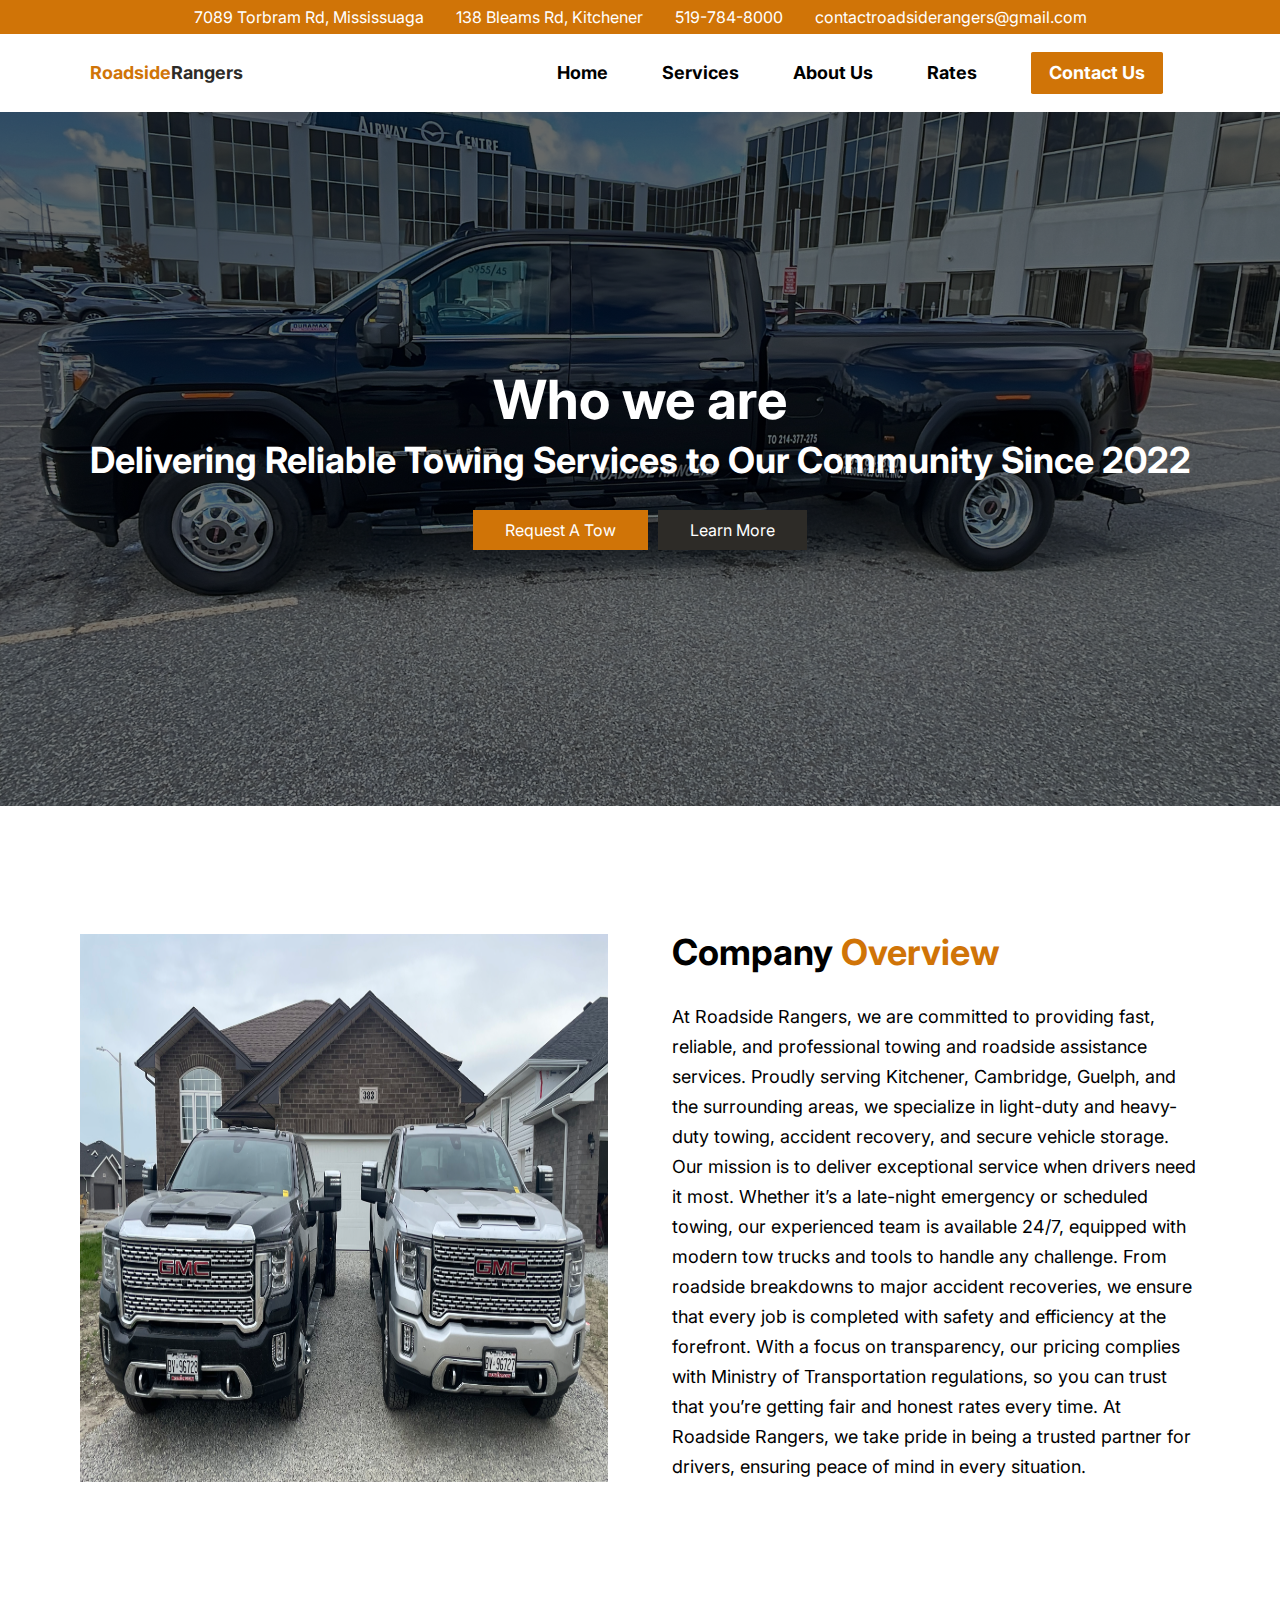
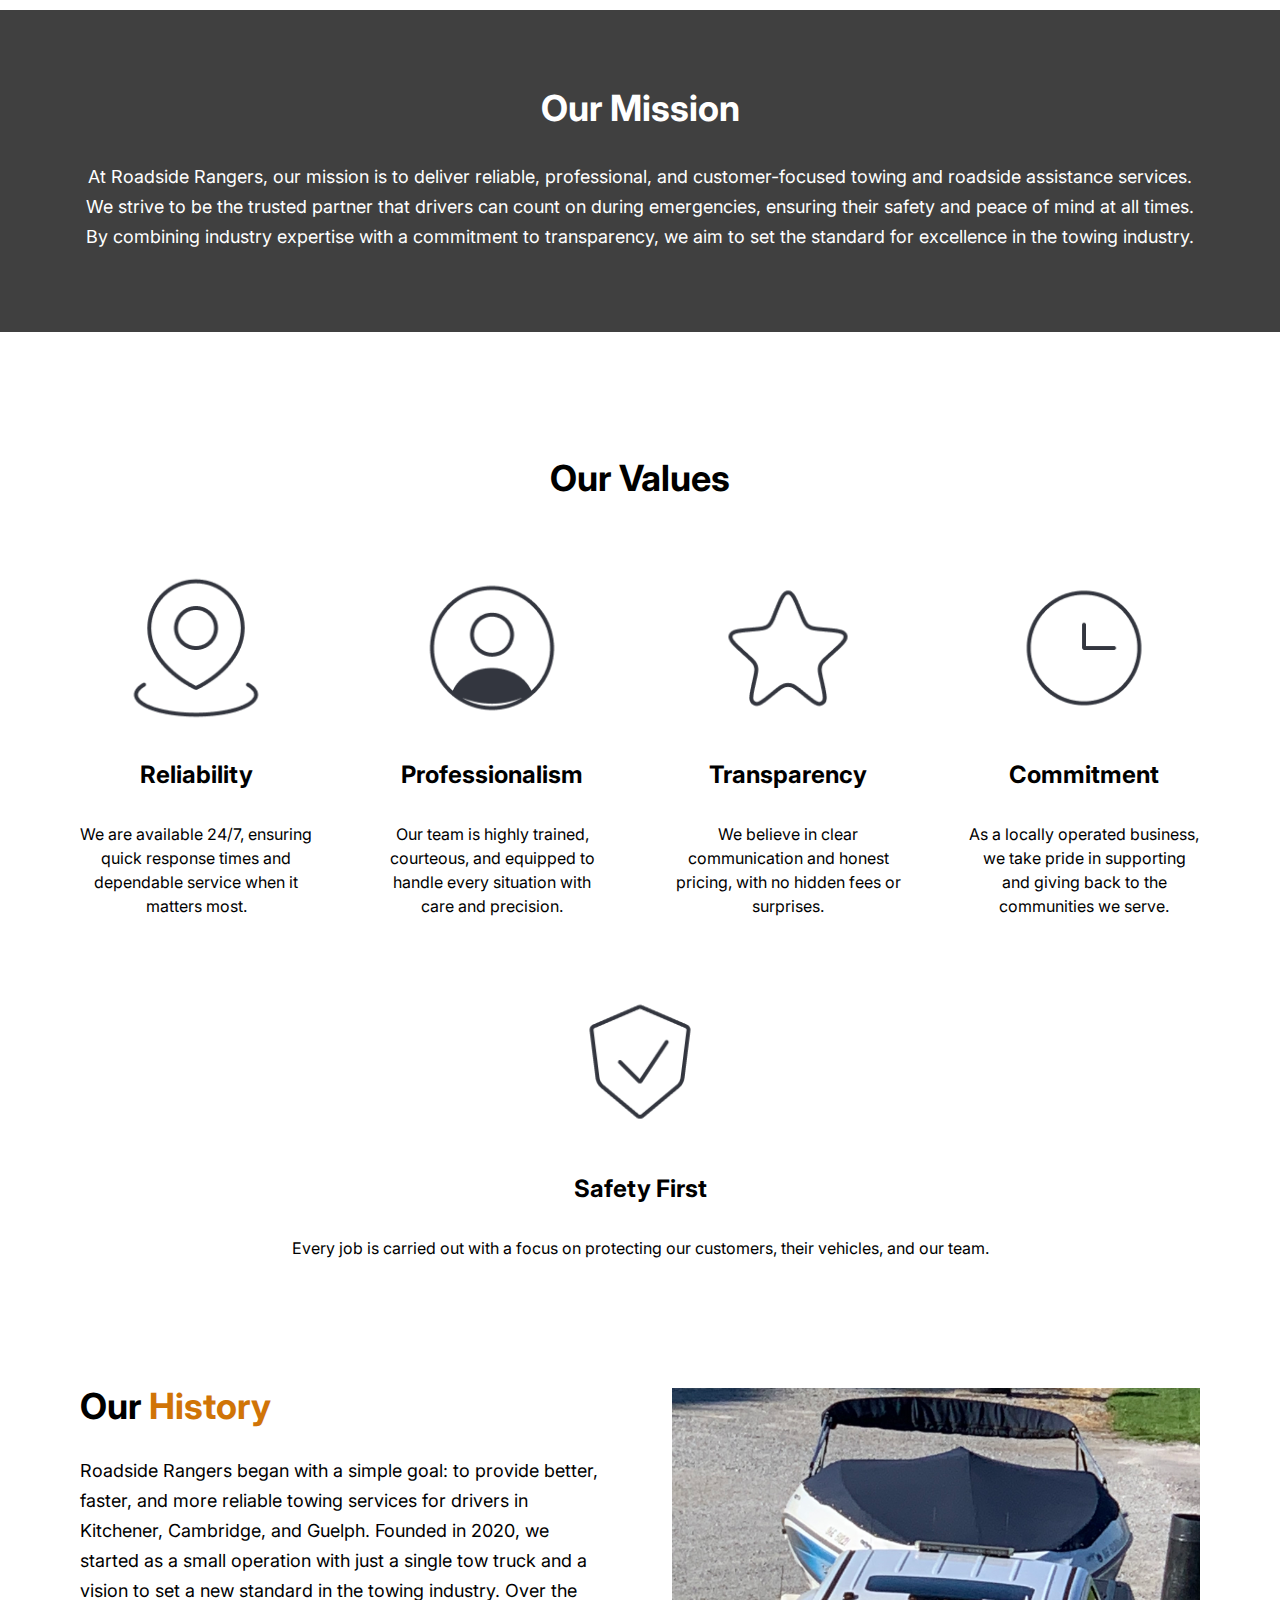
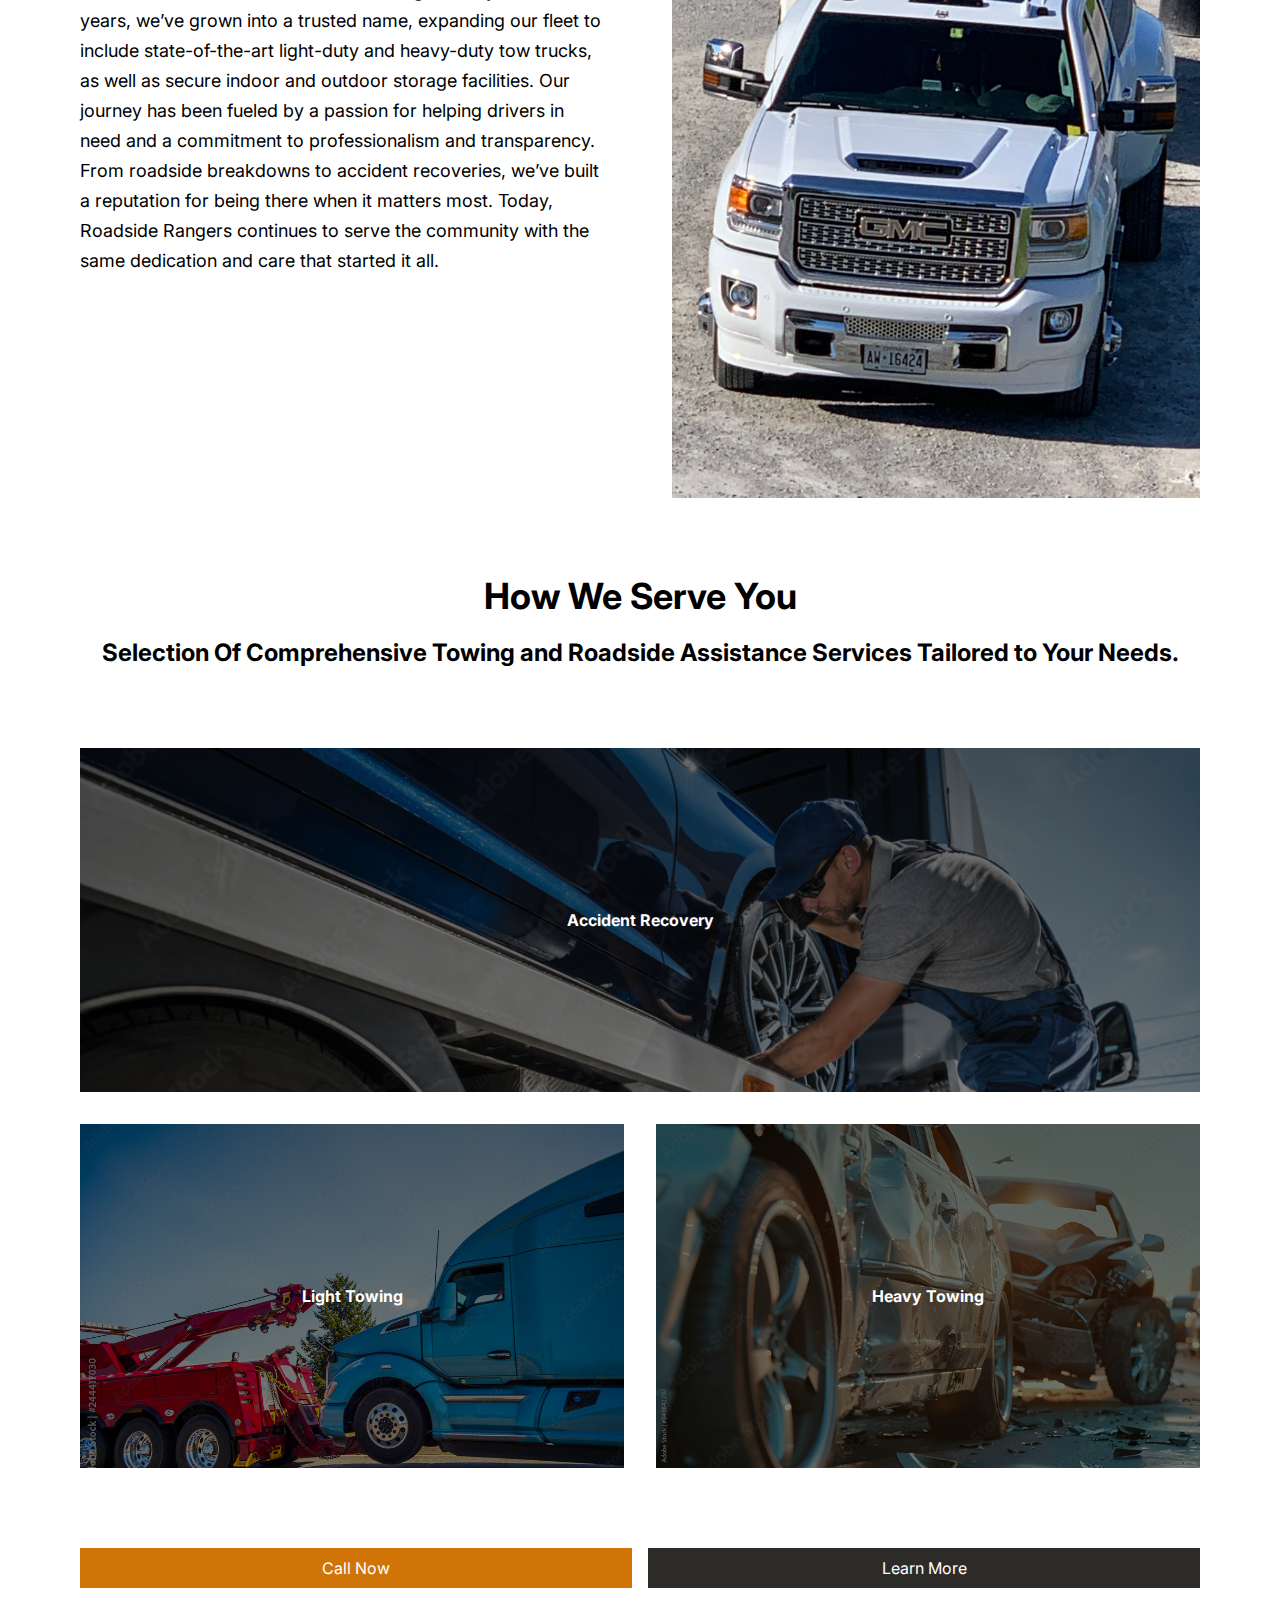
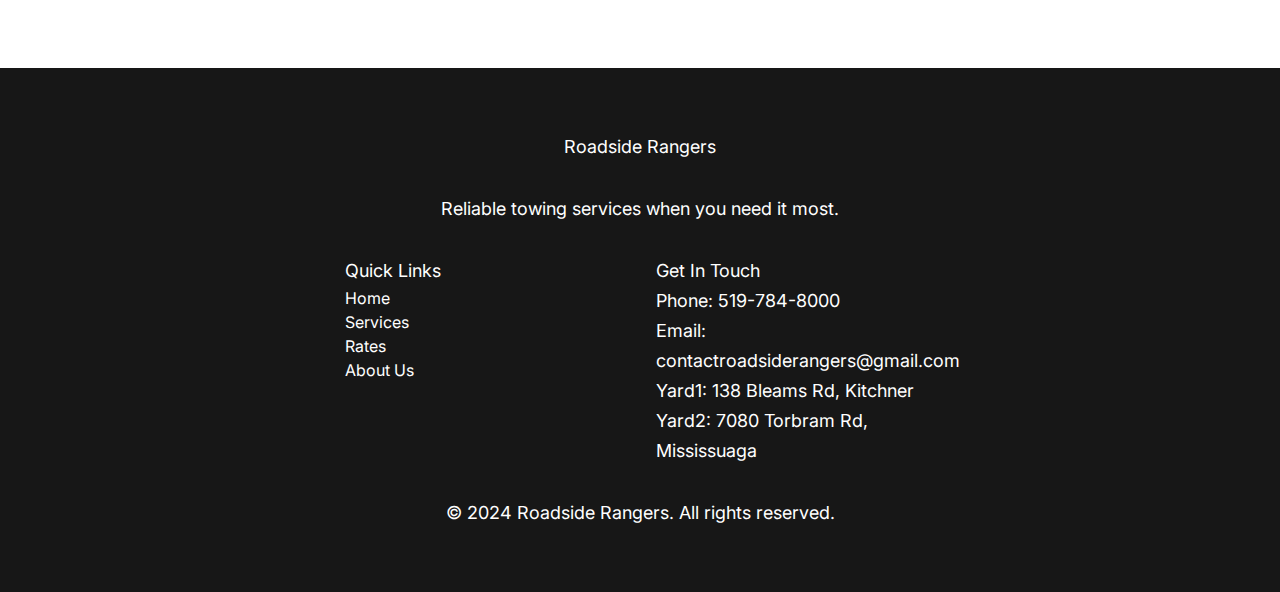
<file: about-us.html>
<!DOCTYPE html>
<html lang="en">

<head>
    <meta charset="UTF-8">
    <meta name="viewport" content="width=device-width, initial-scale=1.0">
    <title>Roadside Rangers</title>
    <link rel="stylesheet" href="./styles/aboutUs.css">
    <link rel="stylesheet" href="./styles/global.css">
    <link rel="preconnect" href="https://fonts.googleapis.com">
    <link rel="preconnect" href="https://fonts.gstatic.com" crossorigin>
    <link
        href="https://fonts.googleapis.com/css2?family=Inter:ital,opsz,wght@0,14..32,100..900;1,14..32,100..900&display=swap"
        rel="stylesheet">
</head>

<body>

    <!-- Header -->
    <header class="header">
        <div class="top-bar">
            <div class="wrapper">
                <ul class="contact-info">
                    <li>7089 Torbram Rd, Mississuaga </li>
                    <li>138 Bleams Rd, Kitchener</li>
                    <li>519-784-8000</li>
                    <li>contactroadsiderangers@gmail.com</li>
                </ul>
            </div>
        </div>
        <nav class="nav">
            <div class="wrapper">
                <span><span class="logo-front">Roadside</span><span class="logo-back">Rangers</span></span>
                <ul class="nav-list">
                    <li><a href="./index.html">Home</a></li>
                    <li><a href="./services.html">Services</a></li>
                    <li><a href="./about-us.html">About Us</a></li>
                    <li><a href="./rates.html">Rates</a></li>
                    <li><a href="tel:5197848000" id="nav-cta">Contact Us</a></li>
                </ul>
                <span class="nav-mobile-active" id="nav-mobile-active"><img src="./images/main/mobile-menu-active.svg"
                        alt=""></span>
                <ul class="nav-mobile" id="nav-mobile">
                    <li>
                        <span class="nav-mobile-exit mobile-menu-item" id="nav-mobile-exit"><img
                                src="./images/main/mobile-menu-exit.svg" alt=""></span>
                    </li>
                    <li><a href="./index.html" class="mobile-menu-item">Home</a></li>
                    <li><a href="./services.html" class="mobile-menu-item">Services</a></li>
                    <li><a href="./about-us.html" class="mobile-menu-item">About Us</a></li>
                    <li><a href="./rates.html" class="mobile-menu-item">Rates</a></li>
                    <li><a href="tel:5197848000" id="nav-cta" class="mobile-menu-item">Contact Us</a></li>
                </ul>
            </div>
        </nav>

    </header>

    <!-- Main Content -->
    <main>
        <!-- Hero Section -->
        <section class="hero">
            <div class="wrapper">
                <div class="hero-content">
                    <h1 class="hero-title">Who we are</h1>
                    <h2 class="hero-subtitle">Delivering Reliable Towing Services to Our Community Since 2022</h2>
                    <div class="hero-buttons">
                        <a href="tel:5197848000" class="button primary-button">Request A Tow</a>
                        <a href="#" class="button secondary-button">Learn More</a>
                    </div>
                </div>
            </div>
        </section>


        <!-- Company Overview -->
        <section class="company-overview">
            <div class="wrapper">
                <div class="company-overview-image">
                    <img src="./images/main/test-image-3.jpg" alt="">
                </div>
                <div class="company-overview-content">
                    <h2 class="company-overview-content-heading">
                        Company <span class="logo-front">Overview</span>
                    </h2>
                    <p class="company-overview-content-text">
                        At Roadside Rangers, we are committed to providing fast, reliable, and professional towing and
                        roadside assistance services. Proudly serving Kitchener, Cambridge, Guelph, and the surrounding
                        areas, we specialize in light-duty and heavy-duty towing, accident recovery, and secure vehicle
                        storage.
                        Our mission is to deliver exceptional service when drivers need it most. Whether it’s a
                        late-night
                        emergency or scheduled towing, our experienced team is available 24/7, equipped with modern tow
                        trucks and tools to handle any challenge. From roadside breakdowns to major accident recoveries,
                        we
                        ensure that every job is completed with safety and efficiency at the forefront.
                        With a focus on transparency, our pricing complies with Ministry of Transportation regulations,
                        so
                        you can trust that you’re getting fair and honest rates every time. At Roadside Rangers, we take
                        pride in being a trusted partner for drivers, ensuring peace of mind in every situation.

                    </p>
                </div>
            </div>
        </section>

        <section class="company-mission">
            <div class="wrapper">
                <h2 class="company-mission-heading">
                    <!-- Our <span class="logo-front">Mission</span> -->
                    Our Mission
                </h2>
                <p class="company-mission-text">At Roadside Rangers, our mission is to deliver reliable, professional,
                    and customer-focused towing and roadside assistance services. We strive to be the trusted partner
                    that drivers can count on during emergencies, ensuring their safety and peace of mind at all times.
                    By combining industry expertise with a commitment to transparency, we aim to set the standard for
                    excellence in the towing industry.</p>
            </div>
        </section>


        <!-- Our Values -->
        <section class="our-values">
            <div class="wrapper">
                <h2 class="our-values-heading">Our Values</h2>
                <div class="our-values-content">
                    <div class="our-values-content-value">
                        <div class="our-values-content-value-image">
                            <img src="./images/main/about-us-2.png" alt="">
                        </div>
                        <h3 class="our-values-content-value-title">Reliability</h3>
                        <div class="our-values-content-value-text">We are available 24/7, ensuring quick response times
                            and
                            dependable service when it matters most.</div>
                    </div>
                    <div class="our-values-content-value">
                        <div class="our-values-content-value-image">
                            <img src="./images/main/about-us-4.png" alt="">
                        </div>
                        <h3 class="our-values-content-value-title">Professionalism</h3>
                        <div class="our-values-content-value-text">Our team is highly trained, courteous, and equipped
                            to
                            handle every situation with care and precision.</div>
                    </div>
                    <div class="our-values-content-value">
                        <div class="our-values-content-value-image">
                            <img src="./images/main/about-us-3.png" alt="">
                        </div>
                        <h3 class="our-values-content-value-title">Transparency</h3>
                        <div class="our-values-content-value-text">We believe in clear communication and honest pricing,
                            with no hidden fees or surprises.</div>
                    </div>
                    <div class="our-values-content-value">
                        <div class="our-values-content-value-image">
                            <img src="./images/main/about-us-5.png" alt="">
                        </div>
                        <h3 class="our-values-content-value-title">Commitment</h3>
                        <div class="our-values-content-value-text">As a locally operated business, we take pride in
                            supporting and giving back to the communities we serve.</div>
                    </div>
                    <div class="our-values-content-value">
                        <div class="our-values-content-value-image">
                            <img src="./images/main/about-us-1.png" alt="">
                        </div>
                        <h3 class="our-values-content-value-title">Safety First</h3>
                        <div class="our-values-content-value-text">Every job is carried out with a focus on protecting
                            our
                            customers, their vehicles, and our team.</div>
                    </div>

                </div>
            </div>
        </section>

        <!-- Our Overview -->
        <section class="our-history">
            <div class="wrapper">
                <div class="our-history-content">
                    <h2 class="our-history-content-heading">
                        Our <span class="logo-front">History</span>
                    </h2>
                    <p class="our-history-content-text">
                        Roadside Rangers began with a simple goal: to provide better, faster, and more reliable towing
                        services for drivers in Kitchener, Cambridge, and Guelph. Founded in 2020, we started as a
                        small
                        operation with just a single tow truck and a vision to set a new standard in the towing
                        industry.
                        Over the years, we’ve grown into a trusted name, expanding our fleet to include state-of-the-art
                        light-duty and heavy-duty tow trucks, as well as secure indoor and outdoor storage facilities.
                        Our
                        journey has been fueled by a passion for helping drivers in need and a commitment to
                        professionalism
                        and transparency.
                        From roadside breakdowns to accident recoveries, we’ve built a reputation for being there when
                        it
                        matters most. Today, Roadside Rangers continues to serve the community with the same dedication
                        and
                        care that started it all.
                    </p>
                </div>
                <div class="our-history-image">
                    <img src="./images/main/test-image-1.jpg" alt="">
                </div>
            </div>
        </section>


        <!-- Services -->
        <section class="services">
            <div class="wrapper">
                <h2 class="services-title">How We Serve You</h2>
                <h3 class="services-subtitle">Selection Of Comprehensive Towing and Roadside Assistance Services
                    Tailored to Your Needs.</h3>
                <div class="services-list">
                    <article class="service-item">
                        <h4 class="service-title">Accident Recovery</h4>
                    </article>
                    <article class="service-item">
                        <h4 class="service-title">Light Towing</h4>
                    </article>
                    <article class="service-item">
                        <h4 class="service-title">Heavy Towing</h4>
                    </article>
                </div>
                <div class="services-buttons">
                    <a href="tel:5197848000" class="button primary-button">Call Now</a>
                    <a href="./services.html" class="button secondary-button">Learn More</a>
                </div>
            </div>
        </section>


        <div class="mobile-active-cta">
            <a href="tel:519-784-8000">519-784-8000</a>
        </div>
    </main>


    <!-- Footer -->
    <footer class="footer">
        <div class="wrapper">
            <p class="footer-logo">Roadside Rangers</p>
            <p class="footer-slogan">Reliable towing services when you need it most.</p>
            <div class="footer-content">
                <nav class="footer-nav">
                    <p>Quick Links</p>
                    <ul class="footer-links">
                        <li><a href="./index.html">Home</a></li>
                        <li><a href="./services.html">Services</a></li>
                        <li><a href="./rates.html">Rates</a></li>
                        <li><a href="./about-us.html">About Us</a></li>
                    </ul>
                </nav>
<!--                 
                <div class="footer-social">
                    <p>Follow Us:</p>
                    <a href="#" aria-label="Instagram"><img src="" alt="Instagram"></a>
                    <a href="#" aria-label="Facebook"><img src="" alt="Facebook"></a>
                    <a href="#" aria-label="LinkedIn"><img src="" alt="LinkedIn"></a>
                </div> -->
                <div class="footer-contact">
                    <p>Get In Touch</p>
                    <p>Phone: <a href="tel:5197848000">519-784-8000</a></p>
                    <p>Email: <a href="mailto:contactroadsiderangers@gmail.com">contactroadsiderangers@gmail.com</a></p>
                    <p>Yard1: 138 Bleams Rd, Kitchner</p>
                    <p>Yard2: 7080 Torbram Rd, Mississuaga  </p>
                </div>
            </div>
            <p class="footer-copyright">© 2024 Roadside Rangers. All rights reserved.</p>
        </div>
    </footer>
    <script src="scripts/main.js"></script>

</body>

</html>
</file>
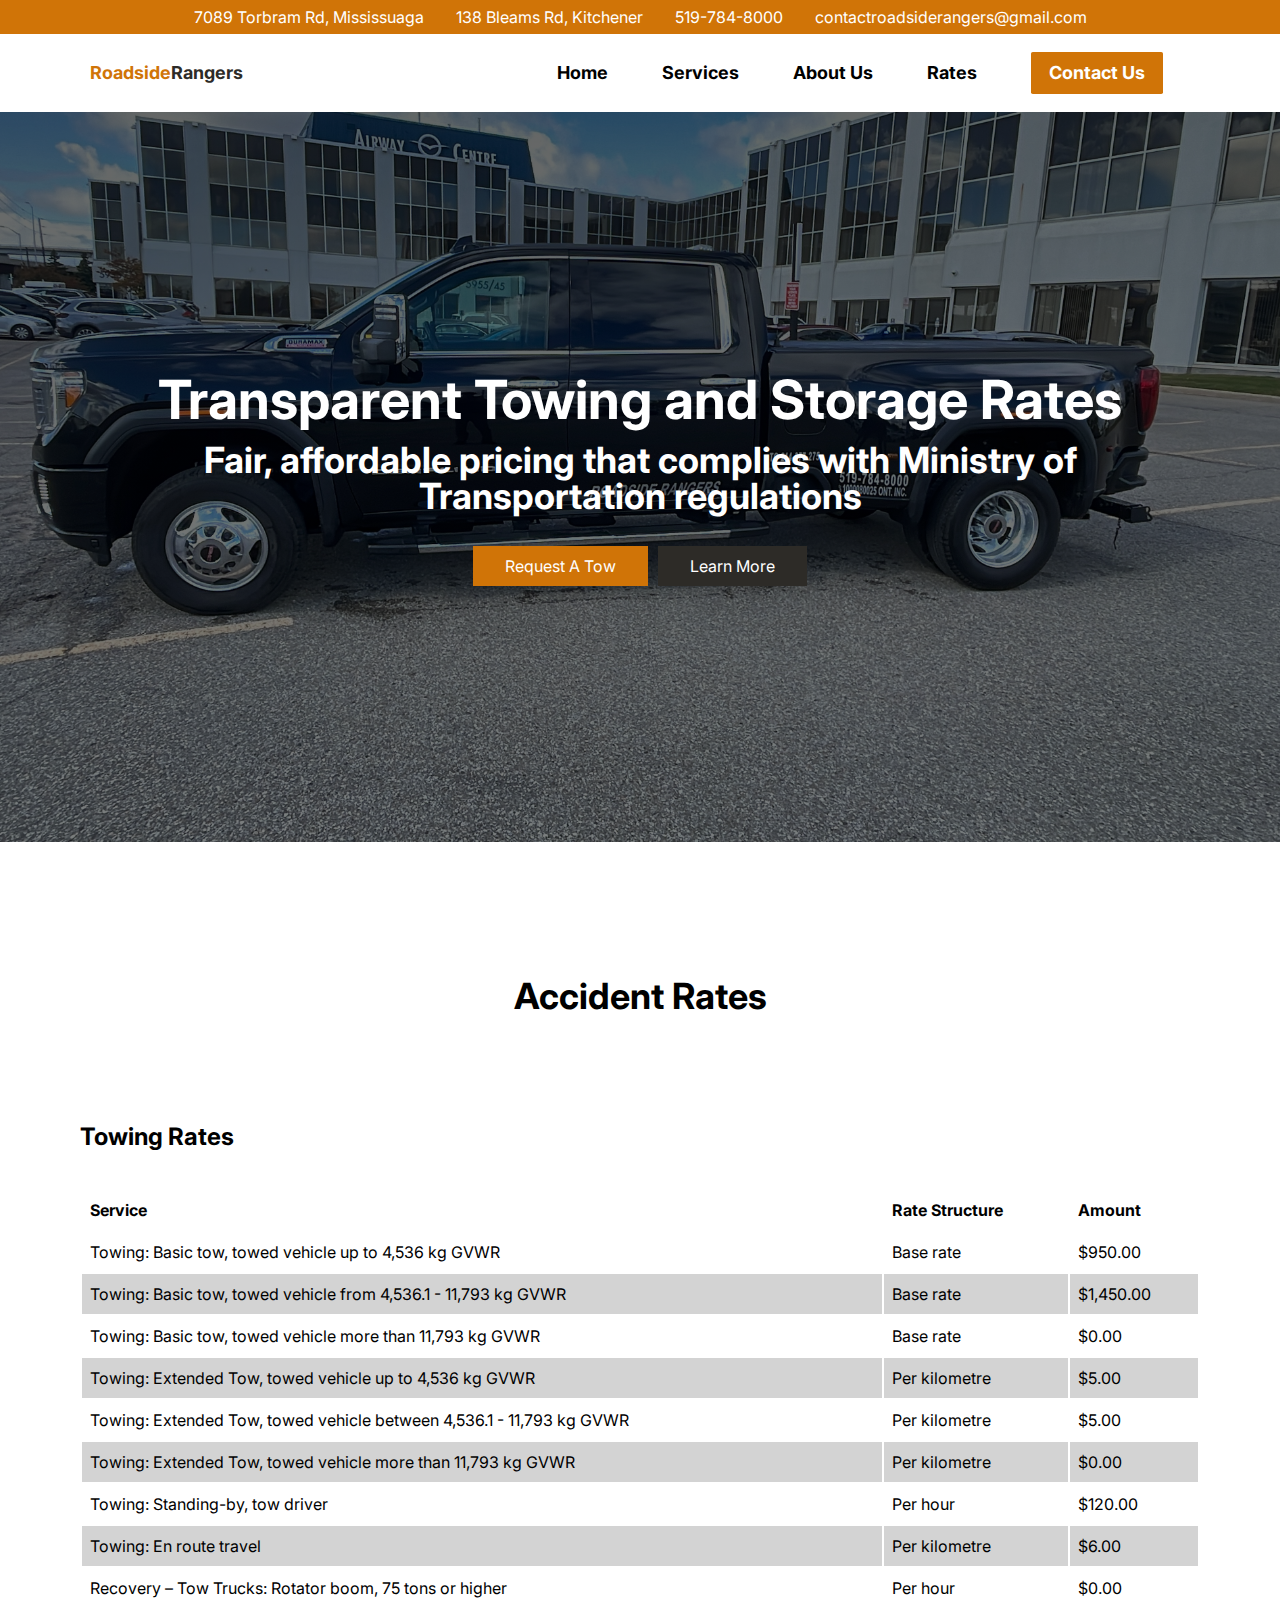
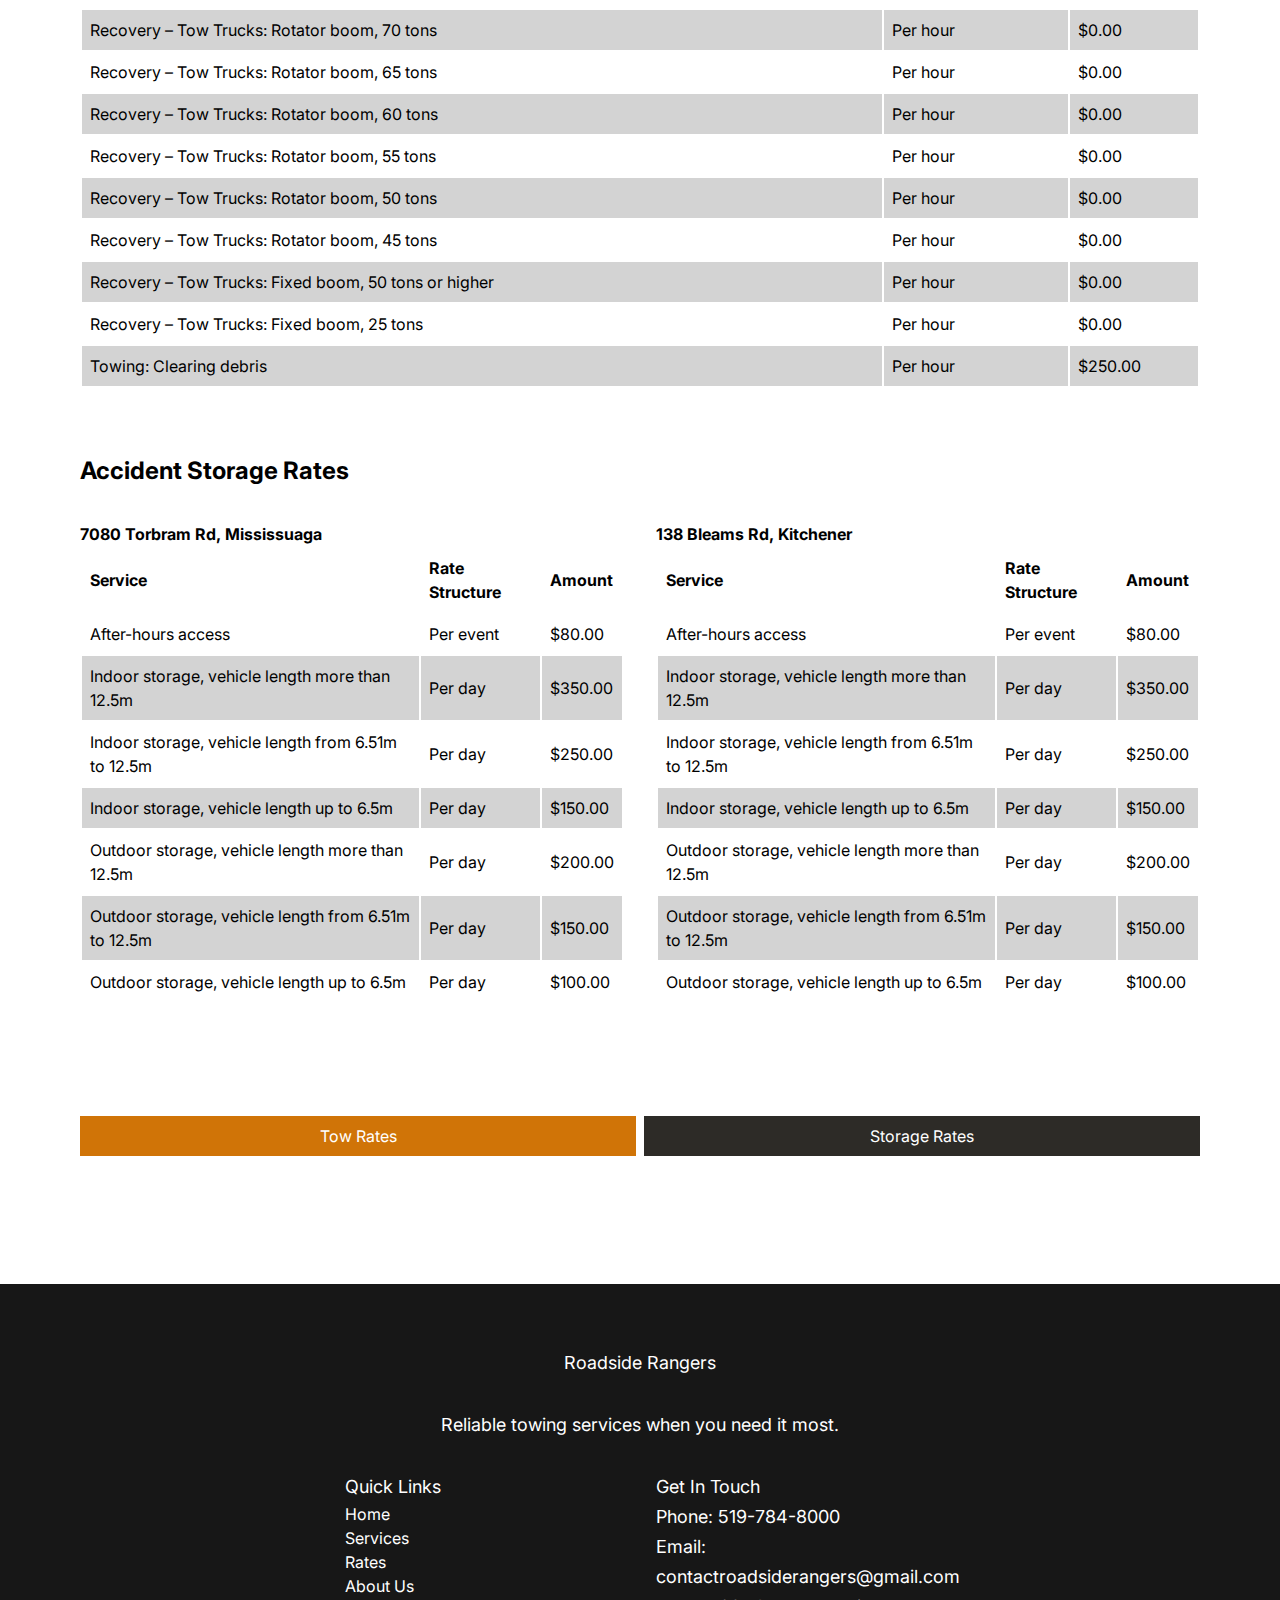
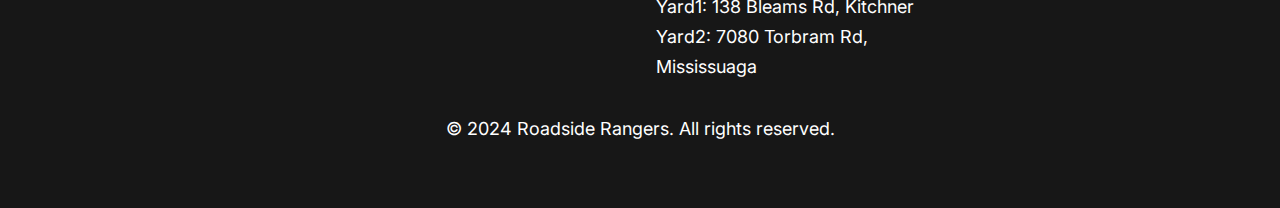
<file: rates.html>
<!DOCTYPE html>
<html lang="en">

<head>
    <meta charset="UTF-8">
    <meta name="viewport" content="width=device-width, initial-scale=1.0">
    <title>Roadside Rangers</title>
    <link rel="stylesheet" href="./styles/rates.css">
    <link rel="stylesheet" href="./styles/global.css">
    <link rel="preconnect" href="https://fonts.googleapis.com">
    <link rel="preconnect" href="https://fonts.gstatic.com" crossorigin>
    <link
        href="https://fonts.googleapis.com/css2?family=Inter:ital,opsz,wght@0,14..32,100..900;1,14..32,100..900&display=swap"
        rel="stylesheet">
</head>

<body>

    <!-- Header -->
    <header class="header">
        <div class="top-bar">
            <div class="wrapper">
                <ul class="contact-info">
                    <li>7089 Torbram Rd, Mississuaga </li>
                    <li>138 Bleams Rd, Kitchener</li>
                    <li>519-784-8000</li>
                    <li>contactroadsiderangers@gmail.com</li>
                </ul>
            </div>
        </div>
        <nav class="nav">
            <div class="wrapper">
                <span><span class="logo-front">Roadside</span><span class="logo-back">Rangers</span></span>
                <ul class="nav-list">
                    <li><a href="./index.html">Home</a></li>
                    <li><a href="./services.html">Services</a></li>
                    <li><a href="./about-us.html">About Us</a></li>
                    <li><a href="./rates.html">Rates</a></li>
                    <li><a href="tel:5197848000" id="nav-cta">Contact Us</a></li>
                </ul>
                <span class="nav-mobile-active" id="nav-mobile-active"><img src="./images/main/mobile-menu-active.svg"
                        alt=""></span>
                <ul class="nav-mobile" id="nav-mobile">
                    <li>
                        <span class="nav-mobile-exit mobile-menu-item" id="nav-mobile-exit"><img
                                src="./images/main/mobile-menu-exit.svg" alt=""></span>
                    </li>
                    <li><a href="./index.html" class="mobile-menu-item">Home</a></li>
                    <li><a href="./services.html" class="mobile-menu-item">Services</a></li>
                    <li><a href="./about-us.html" class="mobile-menu-item">About Us</a></li>
                    <li><a href="./rates.html" class="mobile-menu-item">Rates</a></li>
                    <li><a href="tel:5197848000" id="nav-cta" class="mobile-menu-item">Contact Us</a></li>
                </ul>
            </div>
        </nav>

    </header>

    <!-- Main Content -->
    <main>
        <!-- Hero Section -->
        <section class="hero">
            <div class="wrapper">
                <div class="hero-content">
                    <h1 class="hero-title">Transparent Towing and Storage Rates</h1>
                    <h2 class="hero-subtitle">Fair, affordable pricing that complies with Ministry of Transportation
                        regulations</h2>
                    <div class="hero-buttons">
                        <a href="tel:5197848000" class="button primary-button">Request A Tow</a>
                        <a href="#" class="button secondary-button">Learn More</a>
                    </div>
                </div>
            </div>
        </section>
        <div class="accident-rates">
            <div class="wrapper">

                <h2 class="accident-rates-heading">Accident Rates</h2>
                <div class="accident-rates-content">
                    <div class="accident-tow-rates">
                        <h3>Towing Rates</h3>
                        <table>
                            <thead>
                                <tr>
                                    <th>Service</th>
                                    <th>Rate Structure</th>
                                    <th>Amount</th>
                                </tr>
                            </thead>
                            <tbody>
                                <tr>
                                    <td>Towing: Basic tow, towed vehicle up to 4,536 kg GVWR</td>
                                    <td>Base rate</td>
                                    <td>$950.00</td>
                                </tr>
                                <tr>
                                    <td>Towing: Basic tow, towed vehicle from 4,536.1 - 11,793 kg GVWR</td>
                                    <td>Base rate</td>
                                    <td>$1,450.00</td>
                                </tr>
                                <tr>
                                    <td>Towing: Basic tow, towed vehicle more than 11,793 kg GVWR</td>
                                    <td>Base rate</td>
                                    <td>$0.00</td>
                                </tr>
                                <tr>
                                    <td>Towing: Extended Tow, towed vehicle up to 4,536 kg GVWR</td>
                                    <td>Per kilometre</td>
                                    <td>$5.00</td>
                                </tr>
                                <tr>
                                    <td>Towing: Extended Tow, towed vehicle between 4,536.1 - 11,793 kg GVWR</td>
                                    <td>Per kilometre</td>
                                    <td>$5.00</td>
                                </tr>
                                <tr>
                                    <td>Towing: Extended Tow, towed vehicle more than 11,793 kg GVWR</td>
                                    <td>Per kilometre</td>
                                    <td>$0.00</td>
                                </tr>
                                <tr>
                                    <td>Towing: Standing-by, tow driver</td>
                                    <td>Per hour</td>
                                    <td>$120.00</td>
                                </tr>
                                <tr>
                                    <td>Towing: En route travel</td>
                                    <td>Per kilometre</td>
                                    <td>$6.00</td>
                                </tr>
                                <tr>
                                    <td>Recovery – Tow Trucks: Rotator boom, 75 tons or higher</td>
                                    <td>Per hour</td>
                                    <td>$0.00</td>
                                </tr>
                                <tr>
                                    <td>Recovery – Tow Trucks: Rotator boom, 70 tons</td>
                                    <td>Per hour</td>
                                    <td>$0.00</td>
                                </tr>
                                <tr>
                                    <td>Recovery – Tow Trucks: Rotator boom, 65 tons</td>
                                    <td>Per hour</td>
                                    <td>$0.00</td>
                                </tr>
                                <tr>
                                    <td>Recovery – Tow Trucks: Rotator boom, 60 tons</td>
                                    <td>Per hour</td>
                                    <td>$0.00</td>
                                </tr>
                                <tr>
                                    <td>Recovery – Tow Trucks: Rotator boom, 55 tons</td>
                                    <td>Per hour</td>
                                    <td>$0.00</td>
                                </tr>
                                <tr>
                                    <td>Recovery – Tow Trucks: Rotator boom, 50 tons</td>
                                    <td>Per hour</td>
                                    <td>$0.00</td>
                                </tr>
                                <tr>
                                    <td>Recovery – Tow Trucks: Rotator boom, 45 tons</td>
                                    <td>Per hour</td>
                                    <td>$0.00</td>
                                </tr>
                                <tr>
                                    <td>Recovery – Tow Trucks: Fixed boom, 50 tons or higher</td>
                                    <td>Per hour</td>
                                    <td>$0.00</td>
                                </tr>
                                <tr>
                                    <td>Recovery – Tow Trucks: Fixed boom, 25 tons</td>
                                    <td>Per hour</td>
                                    <td>$0.00</td>
                                </tr>
                                <tr>
                                    <td>Towing: Clearing debris</td>
                                    <td>Per hour</td>
                                    <td>$250.00</td>
                                </tr>
                            </tbody>
                        </table>




                    </div>
                    <div class="accident-storage-rates">

                        <h3>Accident Storage Rates</h3>
                        <div class="accident-storage-rates-yards">

                            <div class="accident-storage-rates-yard-1">
                                <h4>7080 Torbram Rd, Mississuaga</h4>
    
                                <table>
                                    <thead>
                                        <tr>
                                            <th>Service</th>
                                            <th>Rate Structure</th>
                                            <th>Amount</th>
                                        </tr>
                                    </thead>
                                    <tbody>
                                        <tr>
                                            <td>After-hours access</td>
                                            <td>Per event</td>
                                            <td>$80.00</td>
                                        </tr>
                                        <tr>
                                            <td>Indoor storage, vehicle length more than 12.5m</td>
                                            <td>Per day</td>
                                            <td>$350.00</td>
                                        </tr>
                                        <tr>
                                            <td>Indoor storage, vehicle length from 6.51m to 12.5m</td>
                                            <td>Per day</td>
                                            <td>$250.00</td>
                                        </tr>
                                        <tr>
                                            <td>Indoor storage, vehicle length up to 6.5m</td>
                                            <td>Per day</td>
                                            <td>$150.00</td>
                                        </tr>
                                        <tr>
                                            <td>Outdoor storage, vehicle length more than 12.5m</td>
                                            <td>Per day</td>
                                            <td>$200.00</td>
                                        </tr>
                                        <tr>
                                            <td>Outdoor storage, vehicle length from 6.51m to 12.5m</td>
                                            <td>Per day</td>
                                            <td>$150.00</td>
                                        </tr>
                                        <tr>
                                            <td>Outdoor storage, vehicle length up to 6.5m</td>
                                            <td>Per day</td>
                                            <td>$100.00</td>
                                        </tr>
                                    </tbody>
                                </table>
                            </div>
                            <div class="accident-storage-rates-yard-2">
                                <h4>138 Bleams Rd, Kitchener</h4>
                                <table>
                                    <thead>
                                        <tr>
                                            <th>Service</th>
                                            <th>Rate Structure</th>
                                            <th>Amount</th>
                                        </tr>
                                    </thead>
                                    <tbody>
                                        <tr>
                                            <td>After-hours access</td>
                                            <td>Per event</td>
                                            <td>$80.00</td>
                                        </tr>
                                        <tr>
                                            <td>Indoor storage, vehicle length more than 12.5m</td>
                                            <td>Per day</td>
                                            <td>$350.00</td>
                                        </tr>
                                        <tr>
                                            <td>Indoor storage, vehicle length from 6.51m to 12.5m</td>
                                            <td>Per day</td>
                                            <td>$250.00</td>
                                        </tr>
                                        <tr>
                                            <td>Indoor storage, vehicle length up to 6.5m</td>
                                            <td>Per day</td>
                                            <td>$150.00</td>
                                        </tr>
                                        <tr>
                                            <td>Outdoor storage, vehicle length more than 12.5m</td>
                                            <td>Per day</td>
                                            <td>$200.00</td>
                                        </tr>
                                        <tr>
                                            <td>Outdoor storage, vehicle length from 6.51m to 12.5m</td>
                                            <td>Per day</td>
                                            <td>$150.00</td>
                                        </tr>
                                        <tr>
                                            <td>Outdoor storage, vehicle length up to 6.5m</td>
                                            <td>Per day</td>
                                            <td>$100.00</td>
                                        </tr>
                                    </tbody>
                                </table>
                            </div>
                        </div>


                    </div>
                </div>
                <div class="accident-rates-buttons">
                    <a href="https://www.clientinformation.mto.gov.on.ca/tssea/view-rates/TO/214377275" target="_blank"
                        class="button primary-button">Tow Rates</a>
                    <a href="https://www.clientinformation.mto.gov.on.ca/tssea/view-rates/TO/214377275" target="_blank"
                        class="button secondary-button">Storage Rates</a>
                </div>
            </div>
        </div>

        <!-- <div class="regular-rates">
            <div class="wrapper">

                <h2 class="regular-rates-heading">Regular Towing Rates</h2>

                <div class="regular-rates-content">
                    <div class="light-duty-towing-rates">
                        <h3>Light Duty Towing</h3>

                        <div class="light-duty-towing-rates-content">
                            <ul>
                                <li>Hookup Charge: $100</li>
                                <li>Per kilometre Charge: 3/km</li>
                            </ul>

                        </div>
                    </div>

                    <div class="heavy-duty-towing-rates">

                        <h3>Heavy Duty Towing</h3>
                        <div class="light-duty-towing-rates-content">
                            <ul>
                                <li>Hookup Charge: $500 </li>
                                <li>Per kilometre Charge: $6/km</li>
                            </ul>
                        </div>
                    </div>
                </div>

            </div>

        </div> -->
        <div class="mobile-active-cta">
            <a href="tel:519-784-8000">519-784-8000</a>
        </div>
    </main>

    <!-- Footer -->
    <footer class="footer">
        <div class="wrapper">
            <p class="footer-logo">Roadside Rangers</p>
            <p class="footer-slogan">Reliable towing services when you need it most.</p>
            <div class="footer-content">
                <nav class="footer-nav">
                    <p>Quick Links</p>
                    <ul class="footer-links">
                        <li><a href="./index.html">Home</a></li>
                        <li><a href="./services.html">Services</a></li>
                        <li><a href="./rates.html">Rates</a></li>
                        <li><a href="./about-us.html">About Us</a></li>
                    </ul>
                </nav>
<!--                 
                <div class="footer-social">
                    <p>Follow Us:</p>
                    <a href="#" aria-label="Instagram"><img src="" alt="Instagram"></a>
                    <a href="#" aria-label="Facebook"><img src="" alt="Facebook"></a>
                    <a href="#" aria-label="LinkedIn"><img src="" alt="LinkedIn"></a>
                </div> -->
                <div class="footer-contact">
                    <p>Get In Touch</p>
                    <p>Phone: <a href="tel:5197848000">519-784-8000</a></p>
                    <p>Email: <a href="mailto:contactroadsiderangers@gmail.com">contactroadsiderangers@gmail.com</a></p>
                    <p>Yard1: 138 Bleams Rd, Kitchner</p>
                    <p>Yard2: 7080 Torbram Rd, Mississuaga  </p>
                </div>
            </div>
            <p class="footer-copyright">© 2024 Roadside Rangers. All rights reserved.</p>
        </div>
    </footer>
    <script src="scripts/main.js"></script>

</body>

</html>
</file>
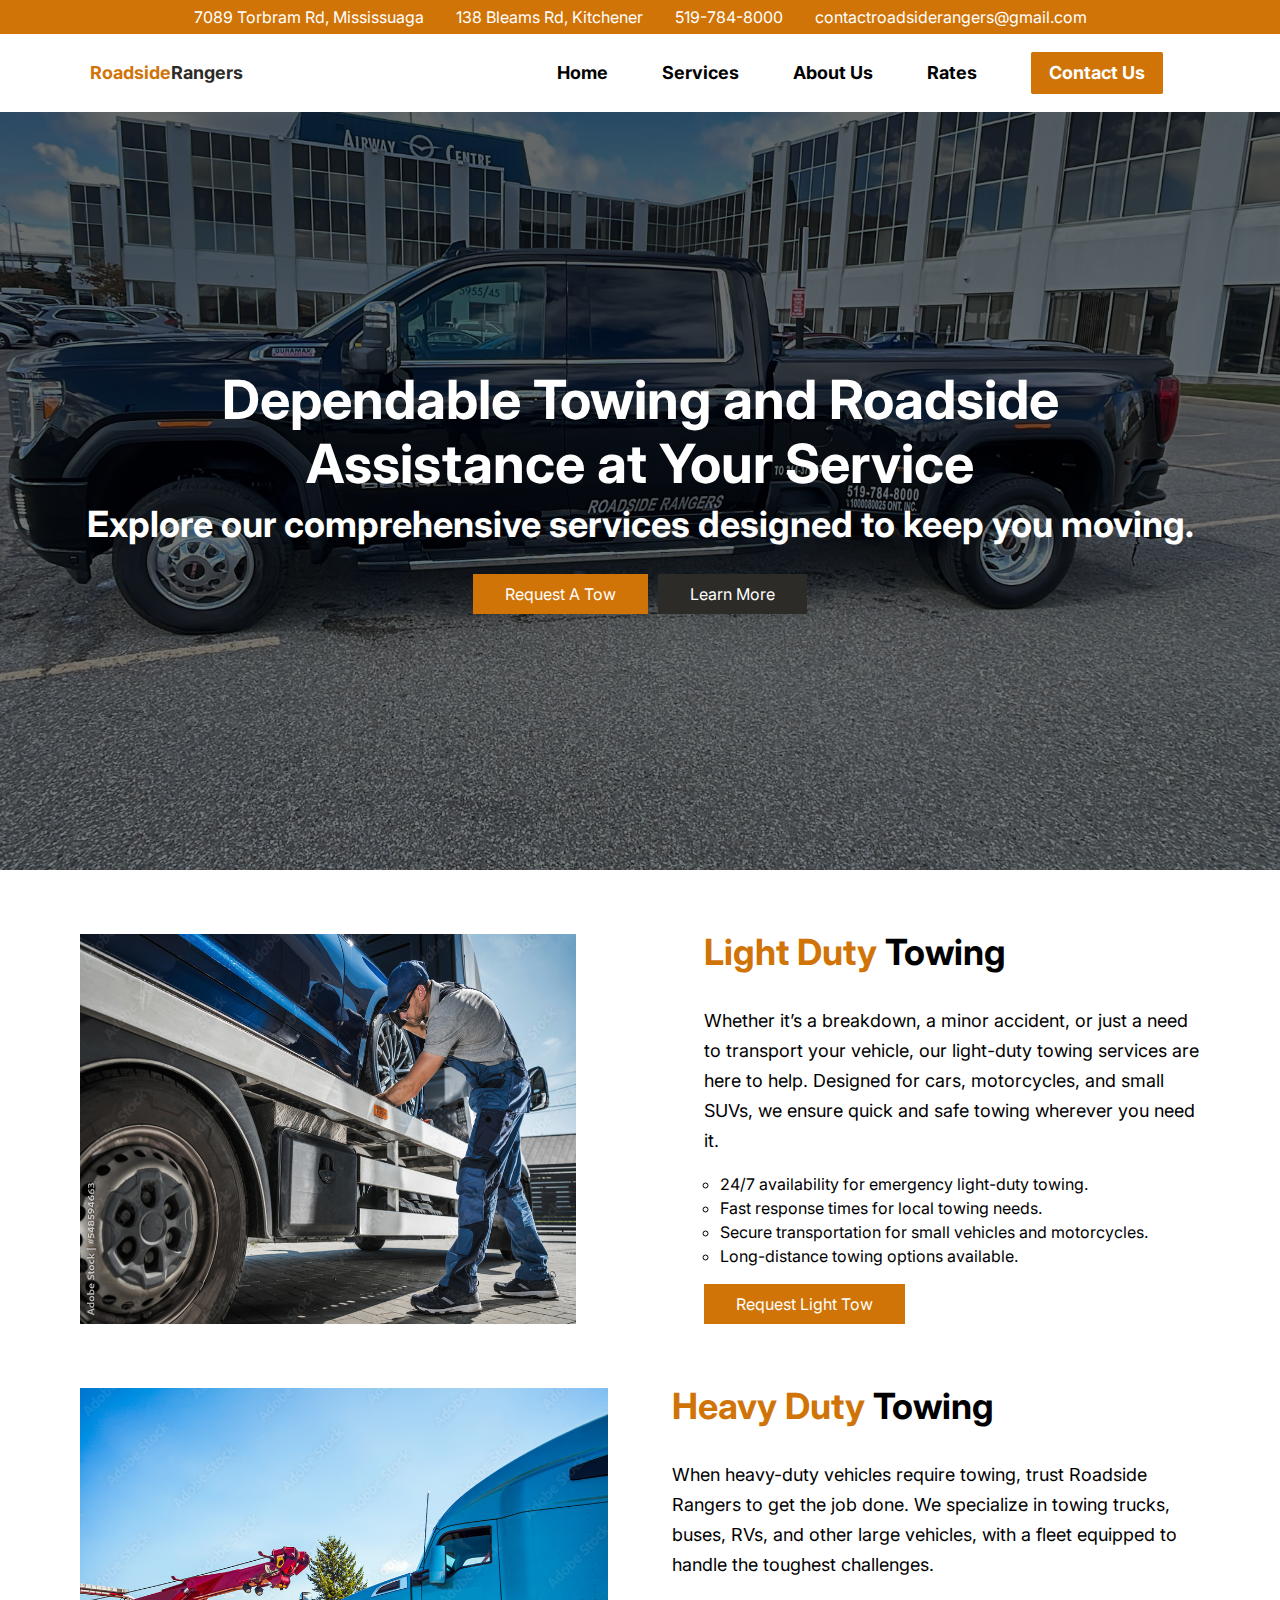
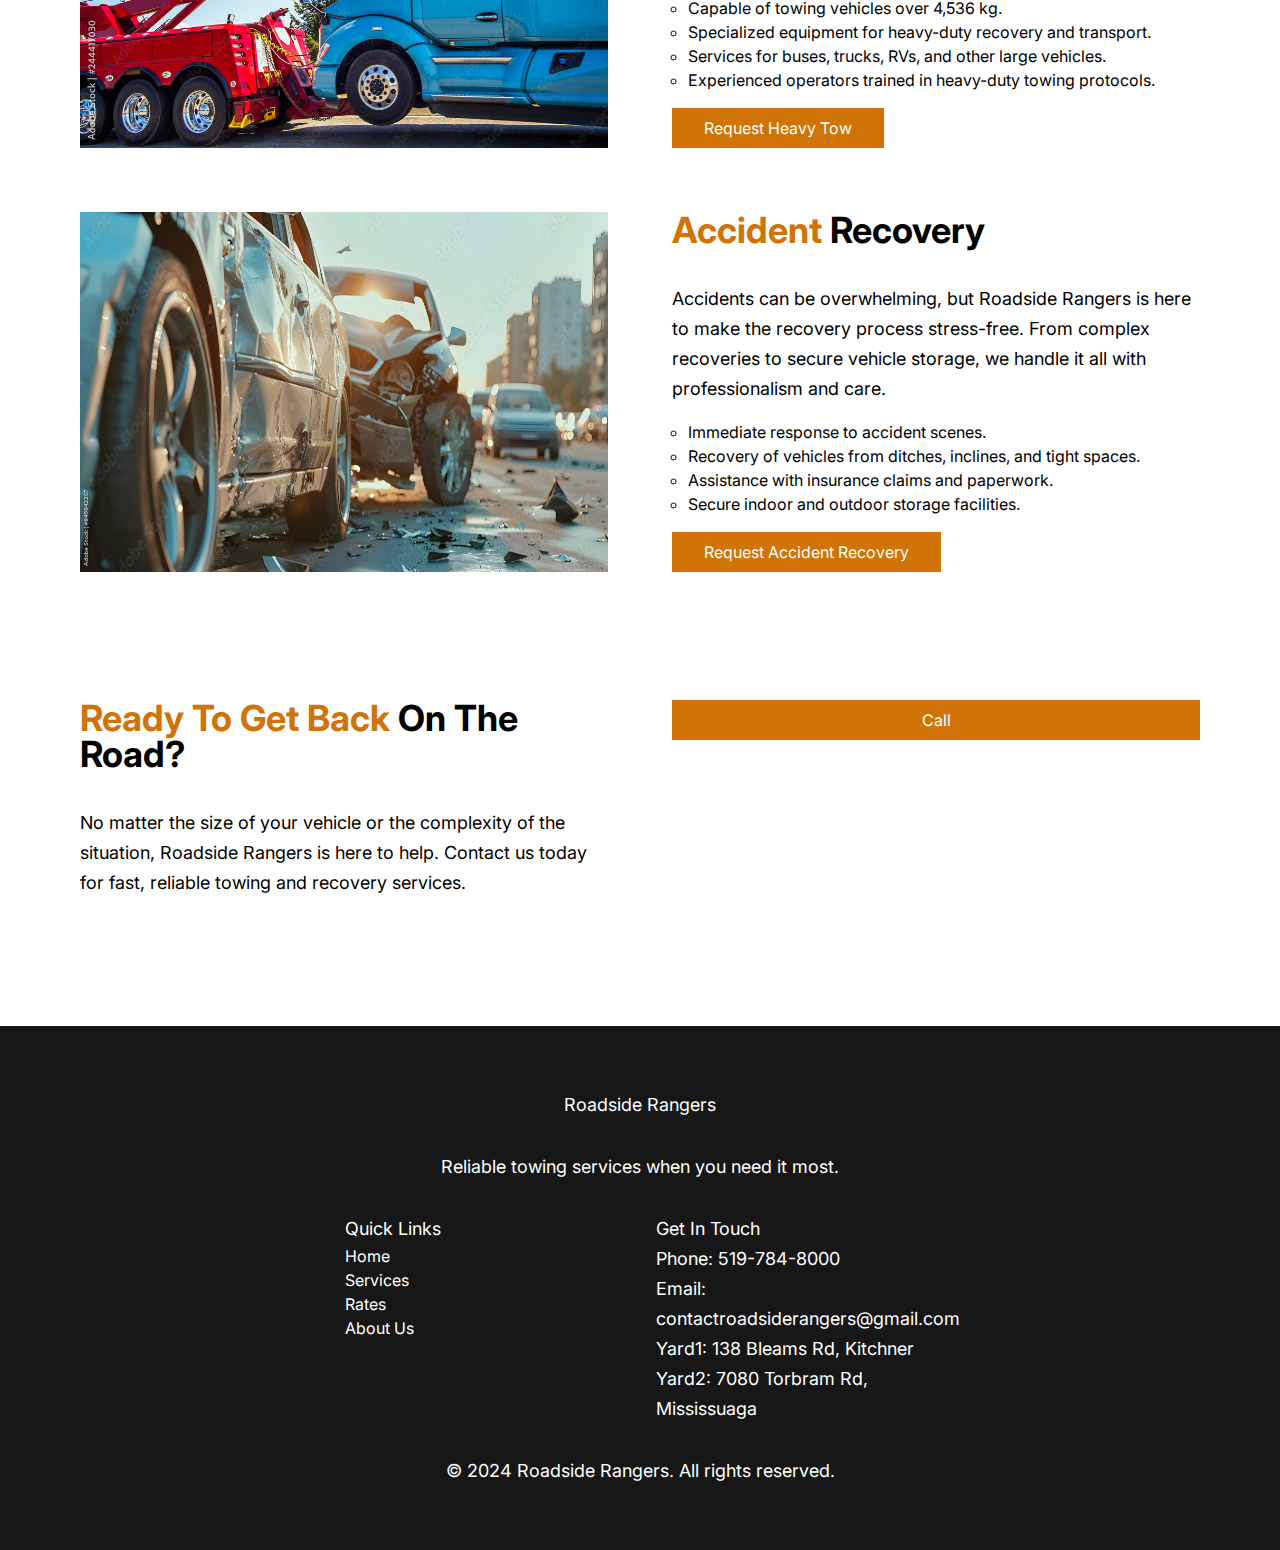
<file: services.html>
<!DOCTYPE html>
<html lang="en">

<head>
    <meta charset="UTF-8">
    <meta name="viewport" content="width=device-width, initial-scale=1.0">
    <title>Roadside Rangers</title>
    <link rel="stylesheet" href="./styles/services.css">
    <link rel="stylesheet" href="./styles/global.css">
    <link rel="preconnect" href="https://fonts.googleapis.com">
    <link rel="preconnect" href="https://fonts.gstatic.com" crossorigin>
    <link
        href="https://fonts.googleapis.com/css2?family=Inter:ital,opsz,wght@0,14..32,100..900;1,14..32,100..900&display=swap"
        rel="stylesheet">
</head>

<body>

    <!-- Header -->
    <header class="header">
        <div class="top-bar">
            <div class="wrapper">
                <ul class="contact-info">
                    <li>7089 Torbram Rd, Mississuaga </li>
                    <li>138 Bleams Rd, Kitchener</li>
                    <li>519-784-8000</li>
                    <li>contactroadsiderangers@gmail.com</li>
                </ul>
            </div>
        </div>
        <nav class="nav">
            <div class="wrapper">
                <span><span class="logo-front">Roadside</span><span class="logo-back">Rangers</span></span>
                <ul class="nav-list">
                    <li><a href="./index.html">Home</a></li>
                    <li><a href="./services.html">Services</a></li>
                    <li><a href="./about-us.html">About Us</a></li>
                    <li><a href="./rates.html">Rates</a></li>
                    <li><a href="tel:5197848000" id="nav-cta">Contact Us</a></li>
                </ul>
                <span class="nav-mobile-active" id="nav-mobile-active"><img src="./images/main/mobile-menu-active.svg"
                        alt=""></span>
                <ul class="nav-mobile" id="nav-mobile">
                    <li>
                        <span class="nav-mobile-exit mobile-menu-item" id="nav-mobile-exit"><img
                                src="./images/main/mobile-menu-exit.svg" alt=""></span>
                    </li>
                    <li><a href="./index.html" class="mobile-menu-item">Home</a></li>
                    <li><a href="./services.html" class="mobile-menu-item">Services</a></li>
                    <li><a href="./about-us.html" class="mobile-menu-item">About Us</a></li>
                    <li><a href="./rates.html" class="mobile-menu-item">Rates</a></li>
                    <li><a href="tel:5197848000" id="nav-cta" class="mobile-menu-item">Contact Us</a></li>
                </ul>
            </div>
        </nav>

    </header>

    <!-- Main Content -->
    <main>
        <!-- Hero Section -->
        <section class="hero">
            <div class="wrapper">
                <div class="hero-content">
                    <h1 class="hero-title">Dependable Towing and Roadside Assistance at Your Service</h1>
                    <h2 class="hero-subtitle">Explore our comprehensive services designed to keep you moving.</h2>
                    <div class="hero-buttons">
                        <a href="tel:5197848000" class="button primary-button">Request A Tow</a>
                        <a href="#" class="button secondary-button">Learn More</a>
                    </div>
                </div>
            </div>
        </section>



        <section class="services">

            <div class="wrapper">
                <div class="services-light-duty-towing">

                    <div class="services-light-duty-towing-image">
                        <img src="./images/main/services-background-one.jpeg" alt="">
                    </div>
                    <div class="services-light-duty-towing-content">
                        <h2><span class="logo-front">Light Duty</span> Towing</h2>
                        <p>Whether it’s a breakdown, a minor accident, or just a need to transport your vehicle, our
                            light-duty towing services are here to help. Designed for cars, motorcycles, and small SUVs,
                            we ensure quick and safe towing wherever you need it.</p>
                        <ul>
                            <li>24/7 availability for emergency light-duty towing.</li>
                            <li>Fast response times for local towing needs.</li>
                            <li>Secure transportation for small vehicles and motorcycles.</li>
                            <li>Long-distance towing options available.</li>
                        </ul>
                        <a href="tel:5197848000"class="primary-button">Request Light Tow</a>

                    </div>

                </div>
                <div class="services-heavy-duty-towing">

                    <div class="services-heavy-duty-towing-image">
                        <img src="./images/main/services-background-two.jpeg" alt="">
                    </div>
                    <div class="services-heavy-duty-towing-content">
                        <h2><span class="logo-front">Heavy Duty</span> Towing</h2>
                        <p>When heavy-duty vehicles require towing, trust Roadside Rangers to get the job done. We specialize in towing trucks, buses, RVs, and other large vehicles, with a fleet equipped to handle the toughest challenges.</p>
                        <ul>
                            <li>Capable of towing vehicles over 4,536 kg.</li>
                            <li>Specialized equipment for heavy-duty recovery and transport.</li>
                            <li>Services for buses, trucks, RVs, and other large vehicles.</li>
                            <li>Experienced operators trained in heavy-duty towing protocols.</li>
                        </ul>
                        <a href="tel:5197848000"class="primary-button">Request Heavy Tow</a>
                    </div>

                </div>
                <div class="services-accident-recovery">

                    <div class="services-accident-recovery-image">
                        <img src="./images/main/services-background-three.jpeg" alt="">
                    </div>
                    <div class="services-accident-recovery-content">
                        <h2><span class="logo-front">Accident</span> Recovery</h2>
                        <p>Accidents can be overwhelming, but Roadside Rangers is here to make the recovery process stress-free. From complex recoveries to secure vehicle storage, we handle it all with professionalism and care.</p>
                        <ul>
                            <li>Immediate response to accident scenes.</li>
                            <li>Recovery of vehicles from ditches, inclines, and tight spaces.</li>
                            <li>Assistance with insurance claims and paperwork.</li>
                            <li>Secure indoor and outdoor storage facilities.</li>
                        </ul>
                        <a href="tel:5197848000"class="primary-button">Request Accident Recovery</a>

                    </div>

                </div>

            </div>

        </section>

        <section class="contact">
            <div class="wrapper">
                <div class="contact-text">

                    <h2 class="contact-title"><span class="logo-front">Ready To Get Back</span> On The Road?</h2>
                    <p class="contact-description">No matter the size of your vehicle or the complexity of the situation, Roadside Rangers is here to help. Contact us today for fast, reliable towing and recovery services.</p>
                </div>
                <div class="contact-ctas">
                    <a href="tel:5197848000" class="button primary-button">Call</a>
                    <!-- <a href="mailto:contactroadsiderangers@gmail.com" class="button secondary-button">Email</a>
                    <a href="tel:5197848000" class="button secondary-button">Call Now</a> -->

                </div>
            </div>

        </section>
        <div class="mobile-active-cta">
            <a href="tel:519-784-8000">519-784-8000</a>
        </div>
    </main>


    <!-- Footer -->
    <footer class="footer">
        <div class="wrapper">
            <p class="footer-logo">Roadside Rangers</p>
            <p class="footer-slogan">Reliable towing services when you need it most.</p>
            <div class="footer-content">
                <nav class="footer-nav">
                    <p>Quick Links</p>
                    <ul class="footer-links">
                        <li><a href="./index.html">Home</a></li>
                        <li><a href="./services.html">Services</a></li>
                        <li><a href="./rates.html">Rates</a></li>
                        <li><a href="./about-us.html">About Us</a></li>
                    </ul>
                </nav>
<!--                 
                <div class="footer-social">
                    <p>Follow Us:</p>
                    <a href="#" aria-label="Instagram"><img src="" alt="Instagram"></a>
                    <a href="#" aria-label="Facebook"><img src="" alt="Facebook"></a>
                    <a href="#" aria-label="LinkedIn"><img src="" alt="LinkedIn"></a>
                </div> -->
                <div class="footer-contact">
                    <p>Get In Touch</p>
                    <p>Phone: <a href="tel:5197848000">519-784-8000</a></p>
                    <p>Email: <a href="mailto:contactroadsiderangers@gmail.com">contactroadsiderangers@gmail.com</a></p>
                    <p>Yard1: 138 Bleams Rd, Kitchner</p>
                    <p>Yard2: 7080 Torbram Rd, Mississuaga  </p>
                </div>
            </div>
            <p class="footer-copyright">© 2024 Roadside Rangers. All rights reserved.</p>
        </div>
    </footer>
    <script src="scripts/main.js"></script>

</body>

</html>
</file>
<file: styles/aboutUs.css>
*{
    box-sizing: border-box;
}



/* Company Overiew */

.company-overview{
    margin: 8em 0;
}
.company-overview .wrapper{
    display: flex;
    flex-direction: row;
    flex-wrap: wrap;
    gap: 4em;
}

.company-overview .wrapper >*{
    flex:1;
    min-width: 250px
}


.company-overview-content{
    display: flex;
    flex-direction: column;
    gap: 2em;
    /* justify-content: center; */
    text-align: left;
}

.company-overview-image img{
    height: 100%;
    width: 100%;
    /* object-fit: contain; */
}


/* Company Mission */
.company-mission{
    padding: 5em 0;
    background-color: rgb(64, 64, 64);
}

.company-mission-heading{
    color: white;
    margin-bottom: 1em;
}

.company-mission-text{
    color: white;
}

/* Values */

.our-values{
    margin: 8em 0;
}

.our-values-heading{
    margin-bottom: 2em;
}
.our-values-content{
    display: flex;
    flex: row;
    flex-wrap: wrap;
}
.our-values-content >*{
    flex: 1;
    min-width: 225px;
}

.our-values-content{
    display: flex;
    flex-direction: row;
    gap: 4em;
}
.our-values-content-value {
    
    display: flex;
    flex-direction: column;
    gap: 2em;
}


.our-values-content-value-image {
    height: 10em;
}
.our-values-content-value-image img{
    height: 100%;
    width: 100%;
    object-fit: contain;
    
}

/* Our History */

.our-history .wrapper{
    display: flex;
    flex-direction: row;
    flex-wrap: wrap;
    gap: 4em;
}
.our-history .wrapper >*{
    flex: 1;
    min-width: 250px;
}

.our-history-content{
    text-align: left;
    display: flex;
    flex-direction: column;
    gap: 2em;
}
.our-history-image img{
    width: 100%;
    height: 100%;
    /* object-fit: contain; */
}







/* Services */

.services{
    margin-top: 5em;
    margin-bottom: 5em;
}
.services-subtitle{
    margin: 1em 0;
}
.services-list{
    display:flex; 
    flex-direction: row;
    flex-wrap: wrap;
    gap: 2em;
    margin: 5em 0;
}

.service-item{
    padding: 10em 5em;
    color: white;
    min-width: 300px;
}

.service-item:nth-child(1){
    background-image: linear-gradient(rgba(0,0,0,0.6), rgba(0,0,0,0.5)),url(/images/main/services-background-one.jpeg);
    background-size: cover;
    background-repeat: no-repeat;
    flex: 1;
    width: 100%;
    min-width: 100%;
}
.service-item:nth-child(2){
    background-image: linear-gradient(rgba(0,0,0,0.6), rgba(0,0,0,0.5)),url(/images/main/services-background-two.jpeg);
    background-size: cover;
    background-repeat: no-repeat;
    flex: 1;

}
.service-item:nth-child(3){
    background-image: linear-gradient(rgba(0,0,0,0.6), rgba(0,0,0,0.5)),url(/images/main/services-background-three.jpeg);
    background-size: cover;
    background-repeat: no-repeat;
    flex: 1;

}

.service-item:nth-child(1):hover{
    background-image: linear-gradient(rgba(0,0,0,0.8), rgba(0,0,0,0.8)),url(/images/main/services-background-one.jpeg);
    background-size: cover;
    background-repeat: no-repeat;
}
.service-item:nth-child(2):hover{
    background-image: linear-gradient(rgba(0,0,0,0.8), rgba(0,0,0,0.8)),url(/images/main/services-background-two.jpeg);
    background-size: cover;
    background-repeat: no-repeat;
}
.service-item:nth-child(3):hover{
    background-image: linear-gradient(rgba(0,0,0,0.8), rgba(0,0,0,0.5)),url(/images/main/services-background-three.jpeg);
    background-size: cover;
    background-repeat: no-repeat;
}
.services-buttons{
    text-align: center;
    display: flex;
    flex-direction: row;
    flex-wrap: wrap;
    margin-top: 2em;
    gap: 1em;
}
.services-buttons >*{
    flex: 1;
}
</file>
<file: styles/global.css>
:root {

    --primary-color: #D07407;
    --primary-color-hover: #aa5f04;
    --secondary-color: #2d2b27;
    --secondary-color-hover: #776e64;
    --text-color: #000000;
    --primary-background-color: #ffffff;

    --ff: "Inter";

    --h1: bold 54px/64px var(--ff);
    --h2: bold 36px/36px var(--ff);
    --h3: bold 24px/30px var(--ff);
    --p: 18px/30px var(--ff)
}

.mobile-active-cta {
    display: none;
}

* {
    margin: 0;
    padding: 0;
    font-family: "Inter"
}

.wrapper {
    padding: 0 15em;
}

html,
body {
    overflow-x: hidden;
}

body {
    text-align: center;
    text-decoration: none;
    padding: 0;
    margin: 0;
    line-height: 1.5em;
}

h1 {
    font: var(--h1);
}

h2 {
    font: var(--h2);
}

h3 {
    font: var(--h3);
}

p {
    font: var(--p);
}

ul {
    text-decoration: none;
    list-style: none;
}

a {
    text-decoration: none;
    display: inline-block;
}

/* top banner and nav */
.top-bar {
    background-color: var(--primary-color);
    padding: 0.3em;
    /* position: fixed; */
    /* width: 100%; */
}

.contact-info {
    display: flex;
    flex-direction: row;
    align-items: center;
    justify-content: center;
}

.contact-info li {
    margin: 0 1em;
    color: white;
    font-size: 16px;

}

.logo-front {
    color: var(--primary-color);

}

.logo-back {
    color: var(--secondary-color);
}

.nav-mobile {
    display: none;
}


.nav-mobile-active {
    display: none;
}

.nav {
    background-color: var(--primary-background-color);
    padding: 1em 0;
    font-size: 18px;
    font-weight: 700;
    width: 100%;
    z-index: 1000;
    /* Ensure it appears above other content */
    align-items: center;

}


.nav .wrapper {
    display: flex;
    justify-content: space-between;
    align-items: center;

}

.nav-list {
    display: flex;
    justify-content: space-between;
    align-items: center;
}

.nav-list li {
    margin: 0 1.5em;
}

.nav-list a {
    color: black;
    display: block;
}

.nav-list a:hover {
    color: black;
    display: block;
    color: #aa5f04;
    scale: 1.1;
    transition: all 0.3s ease;
}


#nav-cta {
    background-color: var(--primary-color);
    padding: 0.5em 1em;
    color: rgb(255, 255, 255);
    border-radius: 0.1em;

}

.button {
    font-size: 16px;
    padding: 0.8em 1.5em;
}

.primary-button {
    color: white;
    background: var(--primary-color);
    padding: 0.5em 2em;
}

.primary-button:hover {
    color: white;
    background: var(--primary-color-hover);
    scale: 1.05;
    transition: all 0.1s ease;
}

.secondary-button {
    color: white;
    background-color: var(--secondary-color);
    padding: 0.5em 2em;

}

.secondary-button:hover {
    color: white;
    background-color: var(--secondary-color-hover);
    scale: 1.05;
    transition: all 0.1s ease;
}

/* Hero Section */
.hero {
    background-image: linear-gradient(rgba(0, 0, 0, 0.6), rgba(0, 0, 0, 0.5)), url(/images/main/test-main-image.jpg);
    background-repeat: no-repeat;
    background-size: cover;
    background-position: center;
    padding: 16em 0;
    color: white;
}

.hero-subtitle {
    margin: 0.3em 0;
}

.hero-buttons {
    margin-top: 2em;
}

.hero-buttons a {
    margin: 0 0.2em;
}






/* Footer */

.footer {
    background-color: #171717;
    color: white;
    padding: 4em 0;
    text-align: left;

}

.footer .wrapper {
    display: flex;
    flex-direction: column;
    justify-content: center;
    gap: 2em;
    align-items: center;
}

.footer-content {
    display: flex;
    flex-direction: row;
    flex-wrap: wrap;
    gap: 2em;
}

.footer-nav {
    flex: 1;
    min-width: 200px;
}

.footer-social {
    flex: 1;
    min-width: 200px;
    display: flex;
    flex-direction: column;

}

.footer-contact {
    flex: 1;
    min-width: 200px;


}

.footer a {
    color: white;
}


@media (max-width: 1750px) {
    .wrapper {
        padding: 0 10em;
    }
}

@media (max-width: 1400px) {
    .wrapper {
        padding: 0 5em;
    }
}

@media (max-width: 1200px) {
    .wrapper {
        padding: 0 2em;
    }
}

@media (max-width: 1000px) {
    .nav {
        position: fixed;
    }

    .top-bar {
        display: none;
    }

    .nav-list {
        display: none;
    }

    .nav-mobile-active {
        display: block;
        cursor: pointer;
    }

    .nav-mobile-active img {
        display: block;
        width: 2em;
        height: 2em;
    }

    .nav-mobile {
        color: black;
        background-color: #ffffff;
        width: 60vw;
        height: 100vh;
        position: fixed;

        top: 0;
        right: 0;

        padding-top: 2em;
        padding-right: 2em;

        display: none;
        flex-direction: column;
        gap: 2em;
        text-align: right;


    }

    .nav-mobile a {
        text-decoration: none;
        color: black;
    }

    .nav-mobile-exit img {
        width: 2em;
        height: 2em;
    }


}

/* Updated Footer */
@media (max-width: 950px) {


    .mobile-active-cta {
        box-sizing: border-box;
        position: fixed;
        display: flex;
        height: 10vh;
        left: 10px;
        right: 10px;
        bottom: 10px;
        z-index: 1000;
        background-color: var(--primary-color);
        border-radius: 0.5em;
    }

    .hero {
        background-image: linear-gradient(rgba(0, 0, 0, 0.6), rgba(0, 0, 0, 0.6)), url(/images/main/test-main-image.jpg);
        background-repeat: no-repeat;
        background-size: cover;
        /* background-position: -80em; */
        padding: 10em 0 8em;
        color: white;

    }

    .hero-title {
        font-size: 42px;
        line-height: 1.5em;
    }

    .hero-subtitle {
        font-size: 28px;
    }

    .mobile-active-cta a {
        display: flex;
        width: 100%;
        height: 100%;
        align-items: center;
        justify-content: center;
        font-size: 2rem;
        font-weight: bold;
        color: white;
    }

    .hero-content {
        text-align: center;
    }

    .footer {
        align-items: center;
        text-align: center;
    }

    .footer p {
        padding-bottom: 1em;
    }

    .footer .wrapper {
        gap: 0;
    }

    /* .footer-social{
        display: flex;
        flex-direction: row;
        flex-wrap: wrap;
    }
    .footer-social >*{
        flex: 1;
    } */
    .footer-links {
        display: flex;
        flex-direction: row;
        flex-wrap: wrap;

    }

    .footer-links>* {
        flex: 1;
    }

    /* .footer-contact{
        display: flex;
        flex-direction: row;
        flex-wrap: wrap;

    }
    .footer-contact >*{
        flex: 1;
    } */



}
</file>
<file: styles/rates.css>
main{
    display: flex;
    flex-direction: column;
    gap: 4em; 
}

.accident-rates{
    margin-bottom: 8em;
}
/* Accident Towing */
.accident-rates-content{

    display:flex; 
    flex-direction: column;
    flex-wrap: wrap;
    gap: 2em;
    text-align: left;
    padding-bottom: 5em;


}   
.accident-rates-content >*{
    min-width: 250px

}
h3{
    margin: 1.5em 0;
}

.accident-rates-heading{
    margin: 2em 0;
}
.accident-rates-buttons{
    margin-top: 2em;
    display: flex;
    flex-direction: row;
    gap: 0.5em;
    flex-wrap: wrap;
}
.accident-rates-buttons >* {
    flex: 1;
    padding: auto 0;
}

.accident-tow-rates table{
    width: 100%;
}
.accident-storage-rates-yards{
    display: flex;
    flex-direction: row;
    flex-wrap: wrap;
    gap: 2em;

}
.accident-storage-rates-yards >*{
    min-width: 250px;
}


.accident-storage-rates-yard-1{
    flex: 1;
}
.accident-storage-rates-yard-2{
    flex: 1;
}
/* Regular Towing */
.regular-rates-heading{
    margin: 2em 0;
}
.regular-rates-content{
    display: flex;
    flex-direction: row;
    text-align: left;
    gap: 2em;
}
.heavy-duty-towing-rates{
    flex: 1;
    display: flex;
    flex-direction: column;
    gap: 2em;
}
.light-duty-towing-rates{
    flex: 1;
    display: flex;
    flex-direction: column;
    gap: 2em;

}
tbody tr:nth-child(even){
    background-color: lightgray;
}
table *{
    padding: 0.5em;
}
table, table *{
    box-sizing: border-box;
}
</file>
<file: styles/services.css>
.services{
    margin: 4em 0;
}
.services .wrapper{
    display: flex;
    flex-direction: column;
    gap: 4em;
}

.services-light-duty-towing{
    display: flex;
    flex-direction: row;
    flex-wrap: wrap;
    text-align: left;
    gap: 8em;
}

.services-light-duty-towing >*{
    flex: 1;
    min-width: 250px;
}

.services-light-duty-towing-image img{
    /* object-fit: contain; */
    width: 100%;
    height: 100%;
}
.services-light-duty-towing h2{
    margin-bottom: 1em;
}

.services-heavy-duty-towing{
    display: flex;
    flex-direction: row;
    flex-wrap: wrap;
    text-align: left;
    gap: 4em;
}

.services-heavy-duty-towing >*{
    flex: 1;
    min-width: 250px;
}
.services-heavy-duty-towing-image img{
    /* object-fit: contain; */
    width: 100%;
    height: 100%;
}
.services-heavy-duty-towing h2{
    margin-bottom: 1em;
}
.services-accident-recovery{
    display: flex;
    flex-direction: row;
    flex-wrap: wrap;
    text-align: left;
    gap: 4em;
}

.services-accident-recovery >*{
    flex: 1;
    min-width: 250px;
}
.services-accident-recovery-image img{
    /* object-fit: contain; */
    width: 100%;
    height: 100%;
}
.services-accident-recovery h2{
    margin-bottom: 1em;
}

.services-heavy-duty-towing ul{
    list-style:circle;
    padding: 1em;
}
.services-light-duty-towing ul{
    list-style:circle;
    padding: 1em;
}
.services-accident-recovery ul{
    list-style:circle;
    padding: 1em;
}


/* Contact Section  */

.contact{
    margin: 8em 0;
    text-align: left;
}
.contact .wrapper{
    display: flex;
    flex: row ;
    flex-wrap: wrap;
    gap: 4em;
}
.contact .wrapper >*{
    flex: 1;
    min-width: 250px;
}
.contact-text h2 {
    margin-bottom: 1em;
}
.contact-ctas{
    text-align: center;
}
.contact-ctas a{
    display: block;
    /* width: 50%; */
}
.contact-ctas{
    display: flex;
    flex-direction: column;
    gap: 1em;
}
</file>
